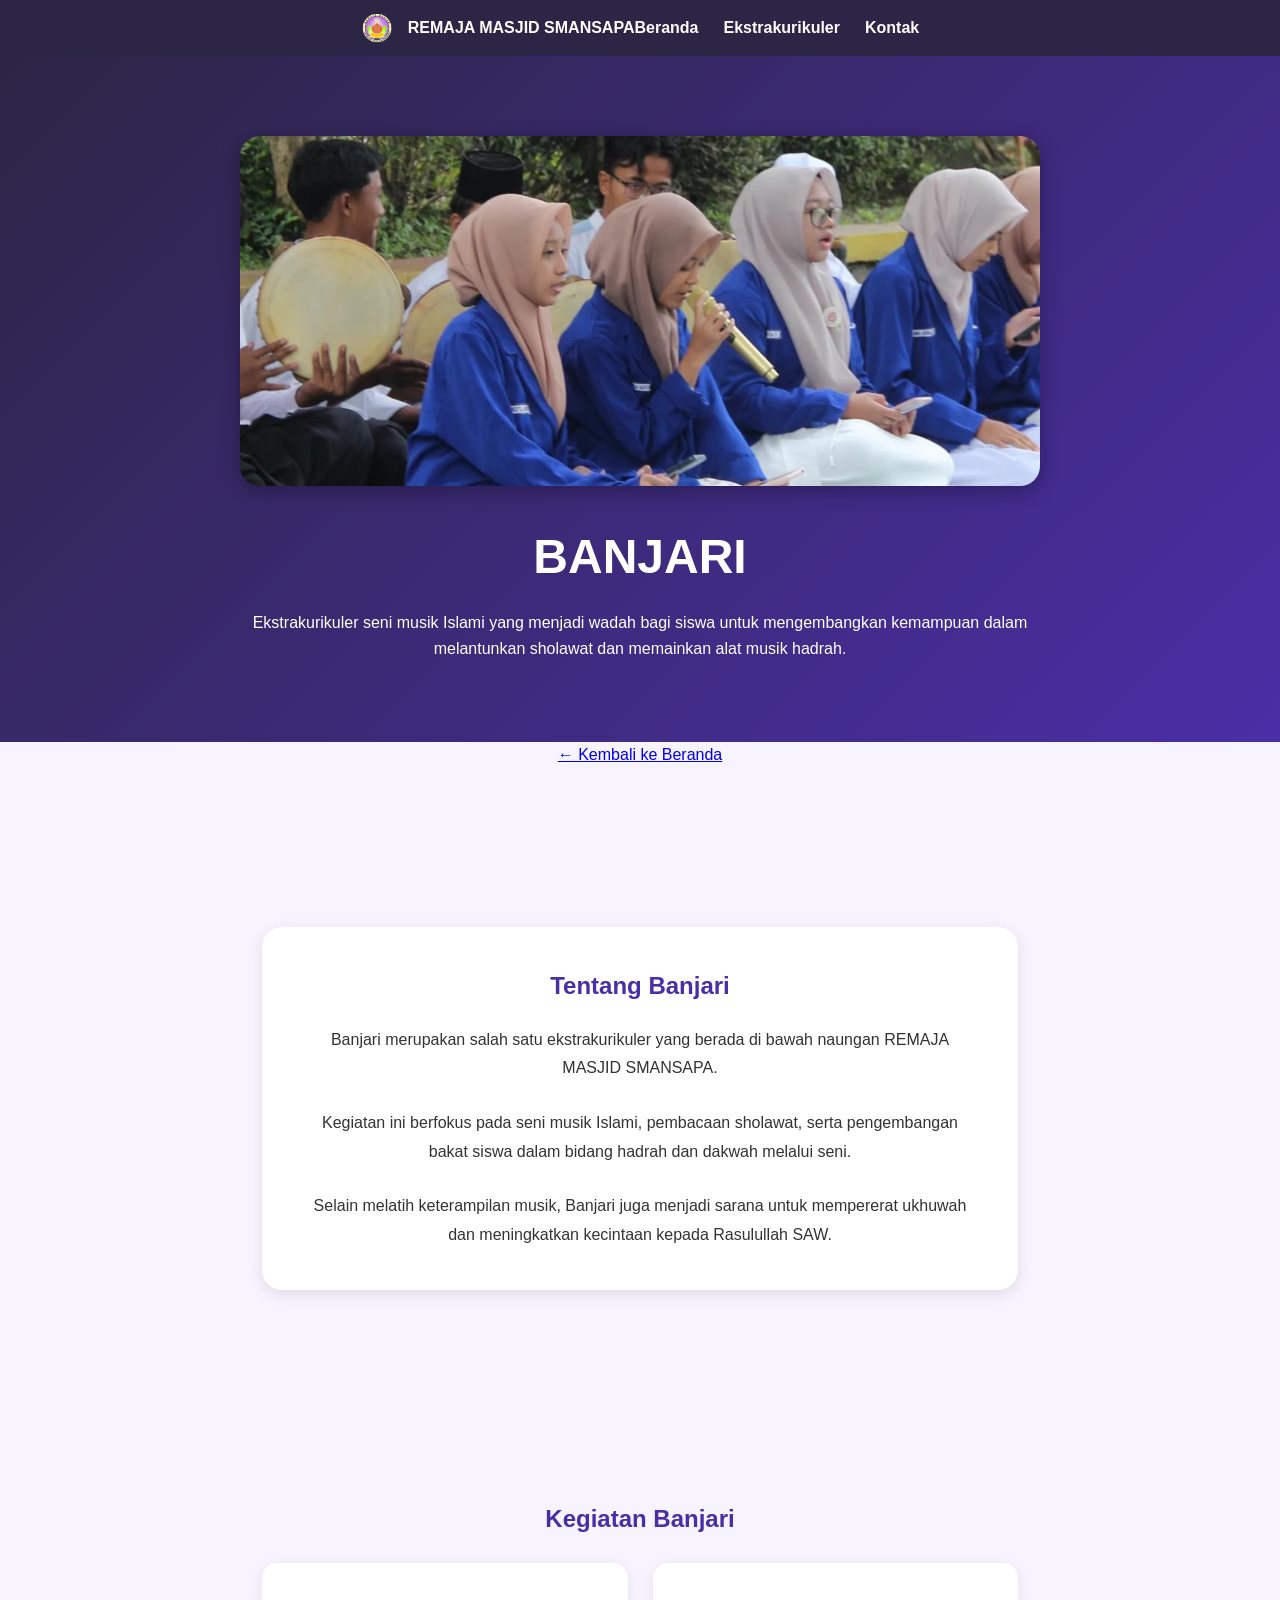
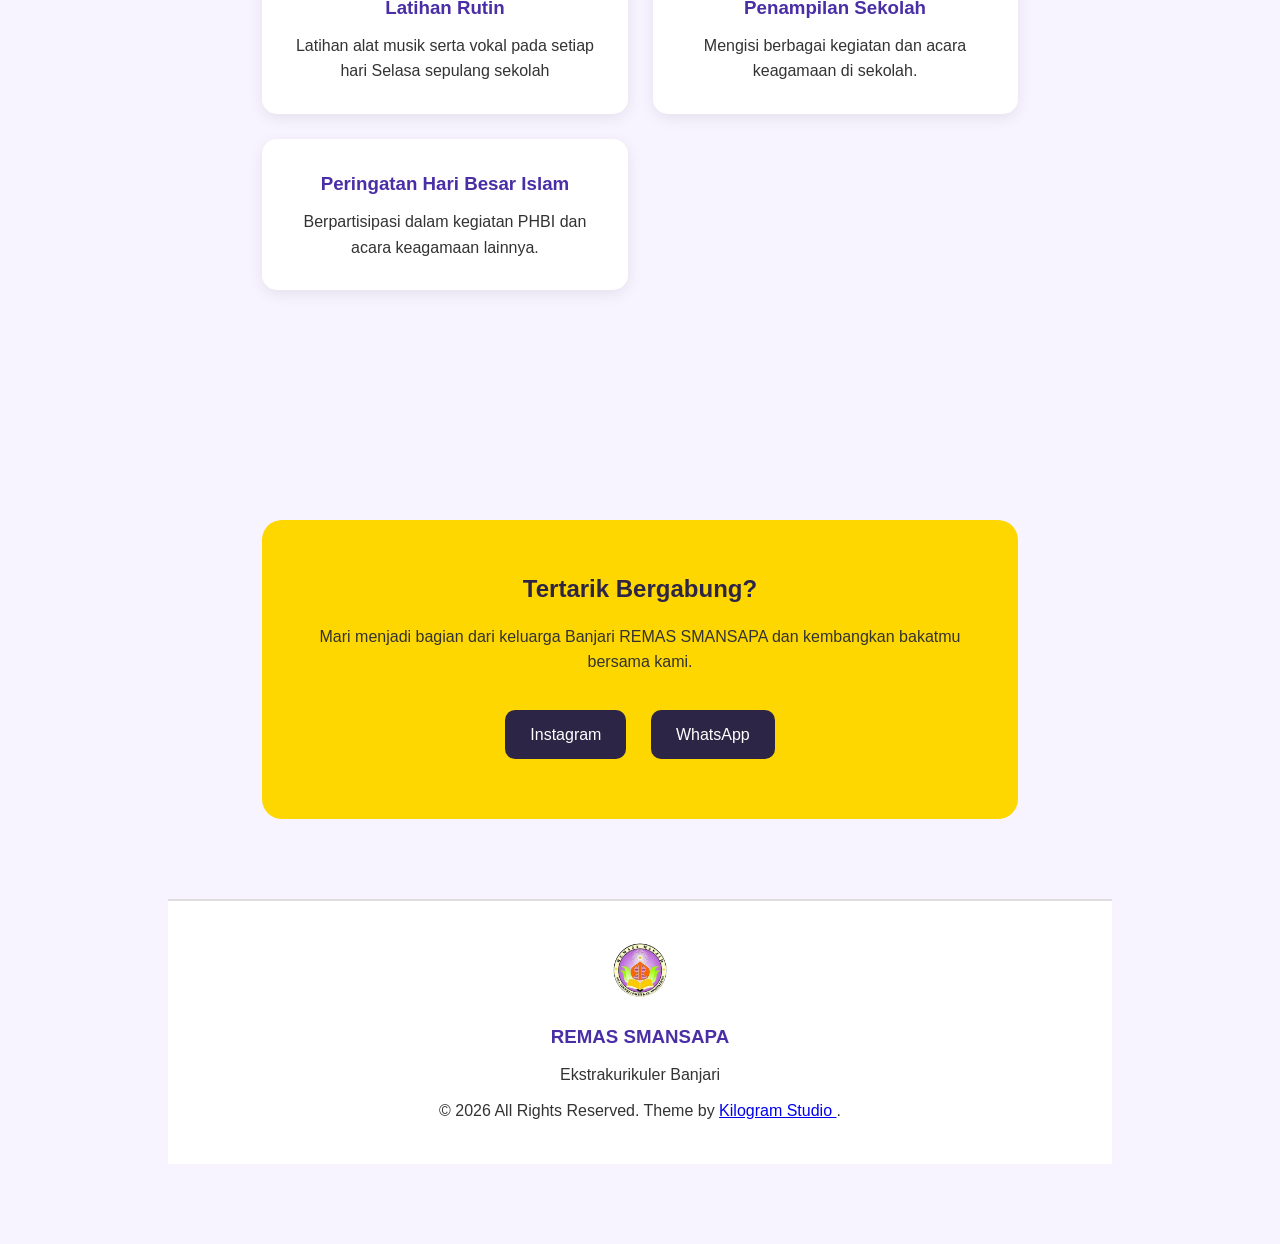
<file: banjari.html>
<!DOCTYPE html>
<html lang="id">

<head>

    <meta charset="UTF-8">

    <meta name="viewport" content="width=device-width, initial-scale=1.0">

    <title>Banjari - REMAS SMANSAPA</title>

    <link rel="icon" type="image/png" href="gambar/LOGO.png">

    <link rel="stylesheet" href="style.css">

    <link rel="stylesheet" href="subject.css">

</head>

<body>

    <!-- =====================
         HEADER
    ====================== -->

    <header>

        <nav>

            <div>

                <img src="gambar/LOGO.png" alt="Logo REMAS">

                <h2>REMAJA MASJID SMANSAPA</h2>

            </div>

            <ul>

                <li><a href="index.html">Beranda</a></li>

                <li><a href="index.html#ekskul">Ekstrakurikuler</a></li>

                <li><a href="index.html#kontak">Kontak</a></li>

            </ul>

        </nav>

    </header>

    <!-- =====================
         HERO
    ====================== -->

    <section class="subject-hero">

        <img src="ban1.jpeg"
            alt="Banjari">

        <h1>BANJARI</h1>

        <p>

            Ekstrakurikuler seni musik Islami yang
            menjadi wadah bagi siswa untuk
            mengembangkan kemampuan dalam
            melantunkan sholawat dan memainkan
            alat musik hadrah.

        </p>

    </section>

    <div class="back-home">
    
        <a href="index.html">
    
            ← Kembali ke Beranda
    
        </a>
    
    </div>
    
    <section class="subject-container">    

    <!-- =====================
         TENTANG
    ====================== -->

    <section class="subject-container">

        <div class="subject-about">

            <h2>Tentang Banjari</h2>

            <p>

                Banjari merupakan salah satu
                ekstrakurikuler yang berada di bawah
                naungan REMAJA MASJID SMANSAPA.

            </p>

            <br>

            <p>

                Kegiatan ini berfokus pada seni
                musik Islami, pembacaan sholawat,
                serta pengembangan bakat siswa
                dalam bidang hadrah dan dakwah
                melalui seni.

            </p>

            <br>

            <p>

                Selain melatih keterampilan musik,
                Banjari juga menjadi sarana untuk
                mempererat ukhuwah dan meningkatkan
                kecintaan kepada Rasulullah SAW.

            </p>

        </div>

    </section>

    <!-- =====================
         KEGIATAN
    ====================== -->

    <section class="subject-container subject-activity">

        <h2>Kegiatan Banjari</h2>

        <div class="activity-grid">

            <div class="activity-card">

                <h3>Latihan Rutin</h3>

                <p>

                    Latihan alat musik serta vokal pada setiap hari Selasa sepulang sekolah

                </p>

            </div>

            <div class="activity-card">

                <h3>Penampilan Sekolah</h3>

                <p>

                    Mengisi berbagai kegiatan dan
                    acara keagamaan di sekolah.

                </p>

            </div>

            <div class="activity-card">

                <h3>Peringatan Hari Besar Islam</h3>

                <p>

                    Berpartisipasi dalam kegiatan
                    PHBI dan acara keagamaan lainnya.

                </p>

            </div>

        </div>

    </section>


    <!-- =====================
         GABUNG
    ====================== -->

    <section class="subject-container">

        <div class="subject-join">

            <h2>Tertarik Bergabung?</h2>

            <p>

                Mari menjadi bagian dari keluarga
                Banjari REMAS SMANSAPA dan
                kembangkan bakatmu bersama kami.

            </p>

            <a href="https://www.instagram.com/remajamasjid_smansapa?igsh=MW0yZW56Z2dkMW5zeQ==">

                Instagram

            </a>

            <a href="https://wa.me/6285951311831">

                WhatsApp

            </a>

        </div>

    </section>

    <!-- =====================
         FOOTER
    ====================== -->

    <footer>

        <img src="gambar/LOGO.png"
            alt="Logo REMAS">

        <h3>REMAS SMANSAPA</h3>

        <p>

            Ekstrakurikuler Banjari

        </p>

        <p>
            © 2026 All Rights Reserved. Theme by
            <a href="https://kilogramstudio616-lgtm.github.io/Website-Daftar/KiloGram4.html">
                Kilogram Studio
            </a>.
        </p>

    </footer>

</body>

</html>
</file>
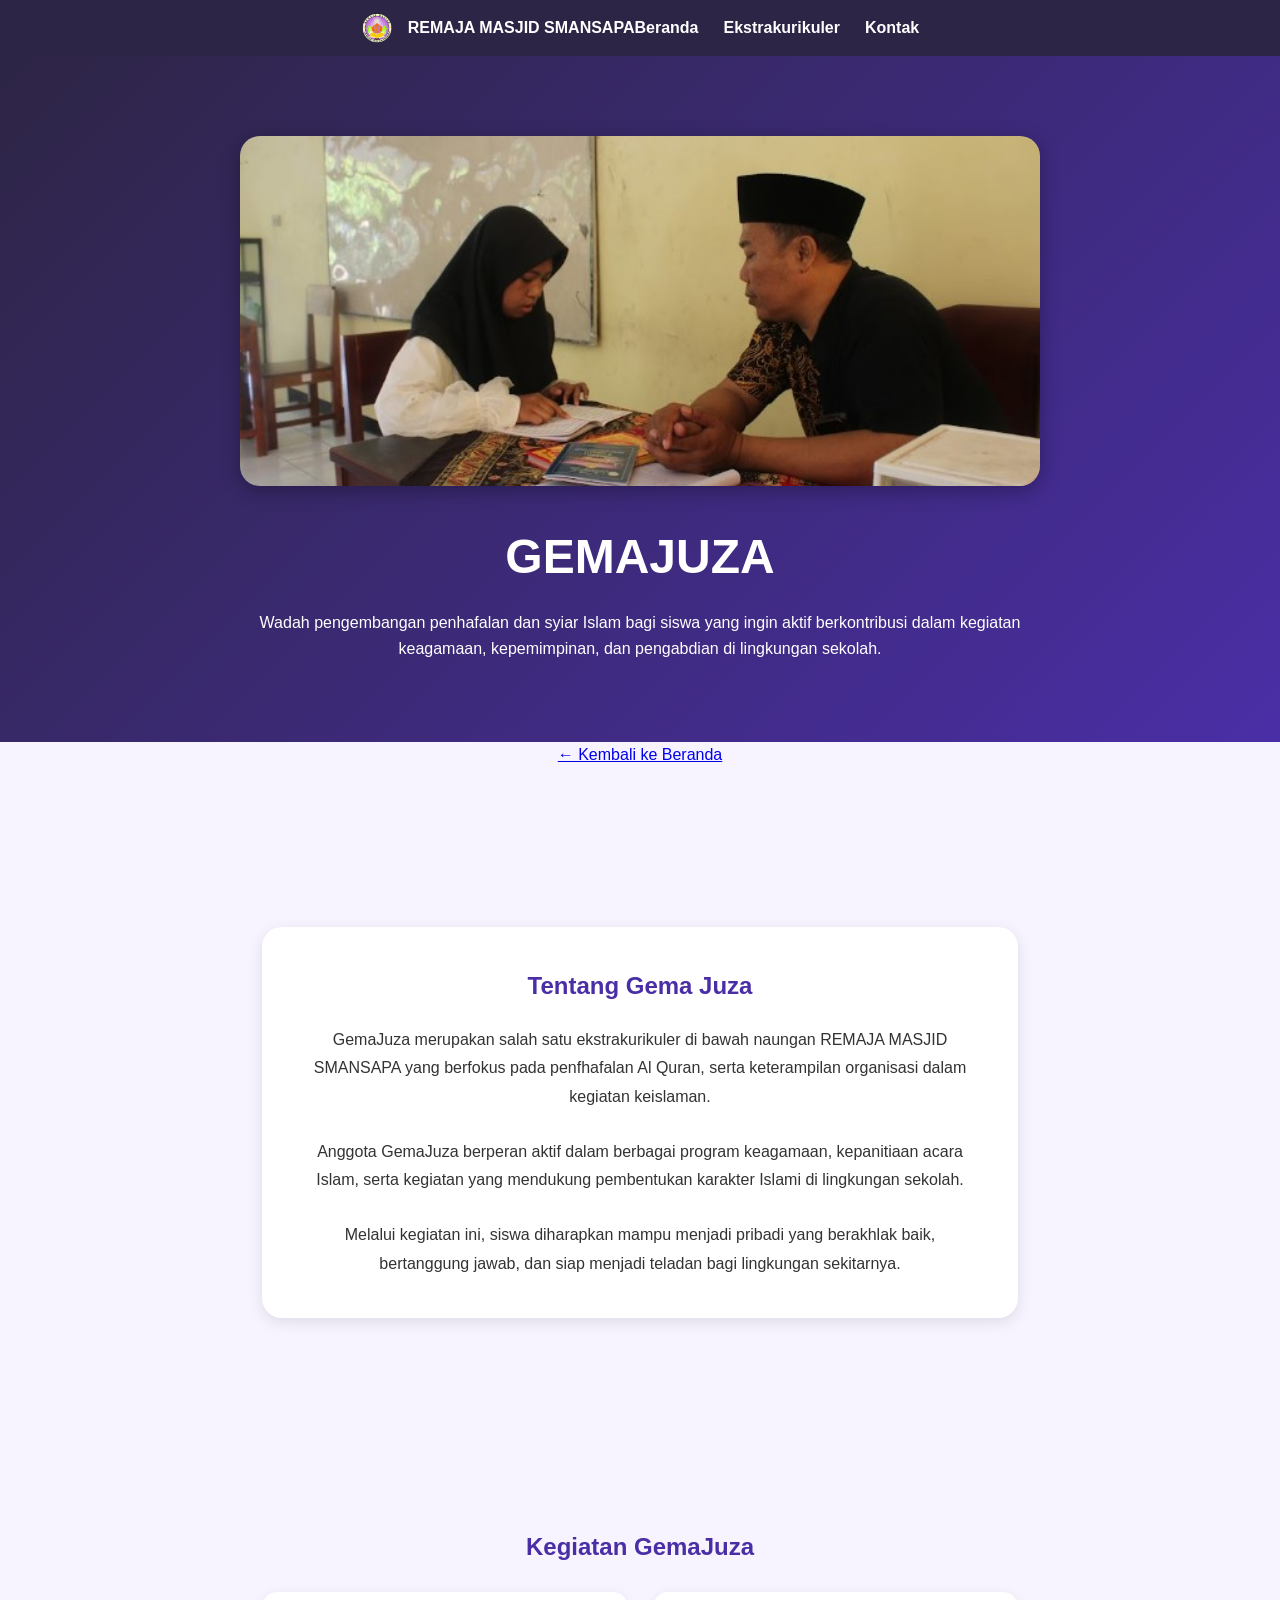
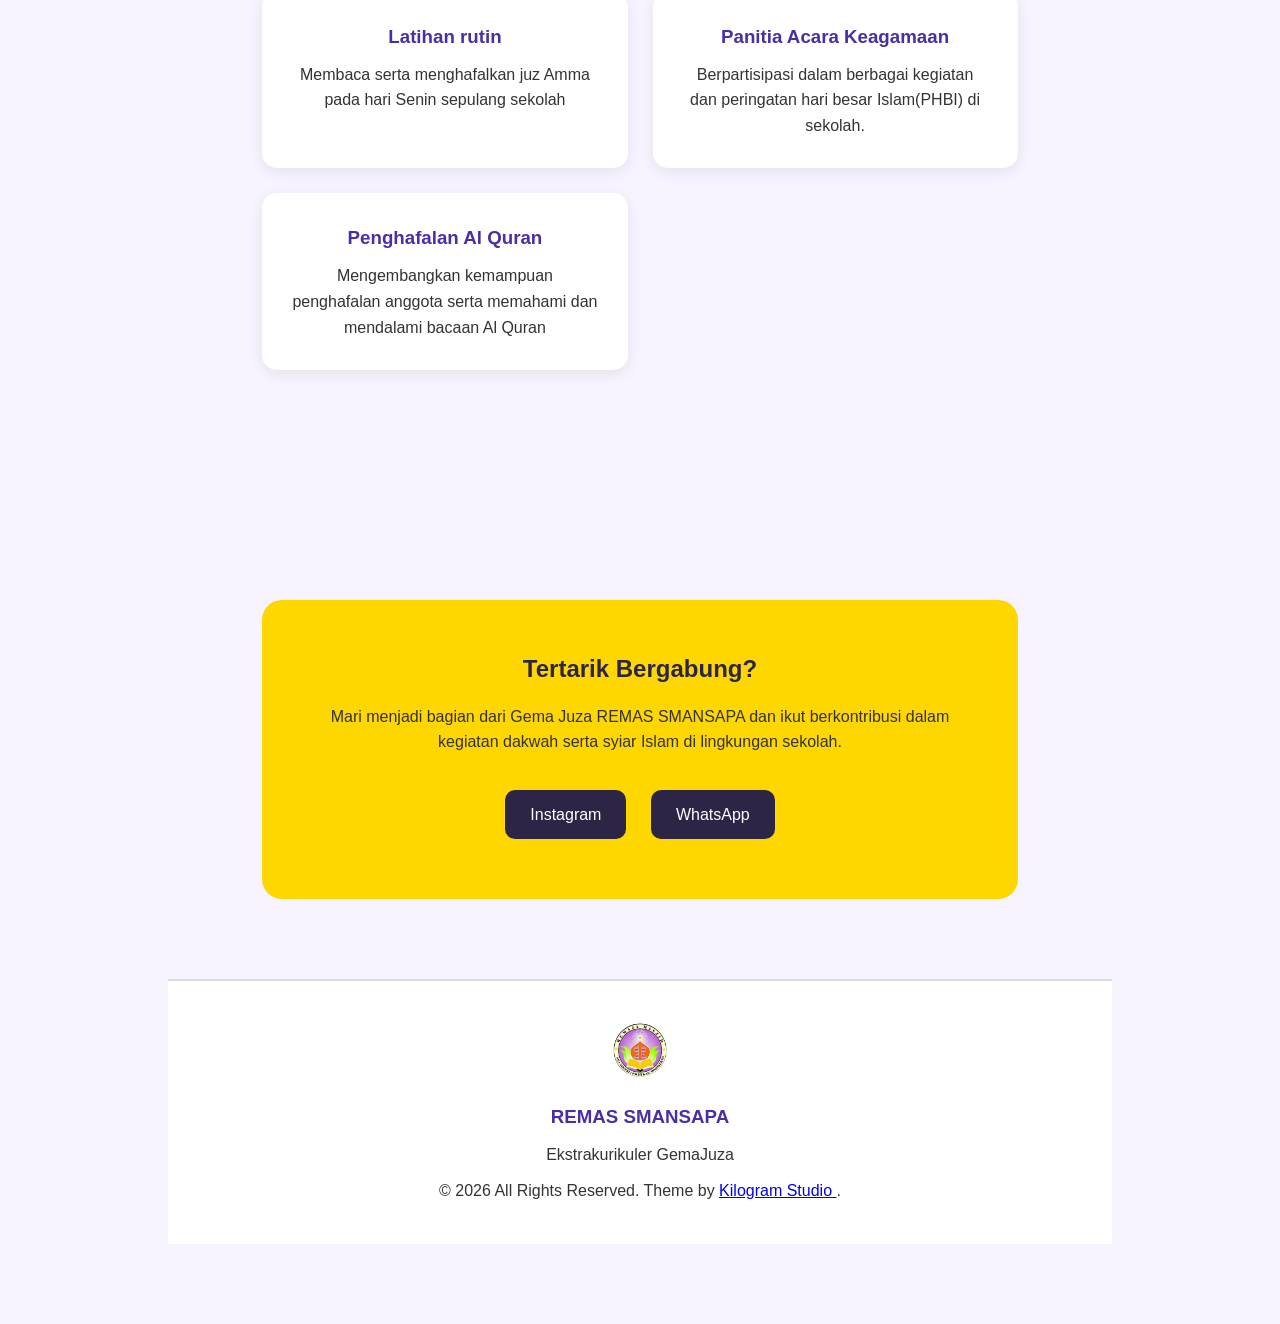
<file: gemajuza.html>
<!DOCTYPE html>
<html lang="id">

<head>

    <meta charset="UTF-8">

    <meta name="viewport" content="width=device-width, initial-scale=1.0">

    <title>GEMAJUZA - REMAJA MASJID SMANSAPA</title>

    <link rel="icon" type="image/png" href="gambar/LOGO.png">

    <link rel="stylesheet" href="style.css">

    <link rel="stylesheet" href="subject.css">

</head>

<body>

    <!-- HEADER -->

    <header>

        <nav>

            <div>

                <img src="gambar/LOGO.png" alt="Logo Remaja Masjid">

                <h2>REMAJA MASJID SMANSAPA</h2>

            </div>

            <ul>

                <li><a href="index.html">Beranda</a></li>

                <li><a href="index.html#ekskul">Ekstrakurikuler</a></li>

                <li><a href="index.html#kontak">Kontak</a></li>

            </ul>

        </nav>

    </header>

    <!-- HERO -->

    <section class="subject-hero">

        <img src="gem1.jpg"
            alt="GemaJuza">

        <h1>GEMAJUZA</h1>

        <p>

            Wadah pengembangan penhafalan dan syiar
            Islam bagi siswa yang ingin aktif
            berkontribusi dalam kegiatan keagamaan,
            kepemimpinan, dan pengabdian di
            lingkungan sekolah.

        </p>

    </section>

    <div class="back-home">

        <a href="index.html">
    
            ← Kembali ke Beranda
    
        </a>

    </div>

<section class="subject-container">

    

    <!-- TENTANG -->

    <section class="subject-container">

        <div class="subject-about">

            <h2>Tentang Gema Juza</h2>

            <p>

                GemaJuza merupakan salah satu
                ekstrakurikuler di bawah naungan
                REMAJA MASJID SMANSAPA yang berfokus pada
                penfhafalan Al Quran, 
                serta keterampilan organisasi dalam
                kegiatan keislaman.

            </p>

            <br>

            <p>

                Anggota GemaJuza berperan aktif
                dalam berbagai program keagamaan,
                kepanitiaan acara Islam, serta
                kegiatan yang mendukung pembentukan
                karakter Islami di lingkungan
                sekolah.

            </p>

            <br>

            <p>

                Melalui kegiatan ini, siswa
                diharapkan mampu menjadi pribadi
                yang berakhlak baik, bertanggung
                jawab, dan siap menjadi teladan
                bagi lingkungan sekitarnya.

            </p>

        </div>

    </section>

    <!-- KEGIATAN -->

    <section class="subject-container subject-activity">

        <h2>Kegiatan GemaJuza</h2>

        <div class="activity-grid">

            <div class="activity-card">

                <h3>Latihan rutin</h3>

                <p>

                  Membaca serta menghafalkan juz Amma pada hari Senin sepulang sekolah 

                </p>

            </div>

            <div class="activity-card">

                <h3>Panitia Acara Keagamaan</h3>

                <p>

                    Berpartisipasi dalam berbagai
                    kegiatan dan peringatan hari
                    besar Islam(PHBI) di sekolah.

                </p>

            </div>

            <div class="activity-card">

                <h3>Penghafalan Al Quran</h3>

                <p>

                    Mengembangkan kemampuan
                    penghafalan anggota serta
                    memahami dan mendalami bacaan
                    Al Quran

                </p>

            </div>

        </div>

    </section>

    <!-- JOIN -->

    <section class="subject-container">

        <div class="subject-join">

            <h2>Tertarik Bergabung?</h2>

            <p>

                Mari menjadi bagian dari Gema Juza
                REMAS SMANSAPA dan ikut berkontribusi
                dalam kegiatan dakwah serta syiar
                Islam di lingkungan sekolah.

            </p>

            <a href="https://www.instagram.com/remajamasjid_smansapa?igsh=MW0yZW56Z2dkMW5zeQ==">

                Instagram

            </a>

            <a href="https://wa.me/6285951311831">

                WhatsApp

            </a>

        </div>

    </section>

    <!-- FOOTER -->

    <footer>

        <img src="gambar/LOGO.png"
            alt="Logo Remaja Masjid">

        <h3>REMAS SMANSAPA</h3>

        <p>

            Ekstrakurikuler GemaJuza

        </p>

        <p>
            © 2026 All Rights Reserved. Theme by
            <a href="https://kilogramstudio616-lgtm.github.io/Website-Daftar/KiloGram4.html">
                Kilogram Studio
            </a>.
        </p>

    </footer>

</body>

</html>
</file>
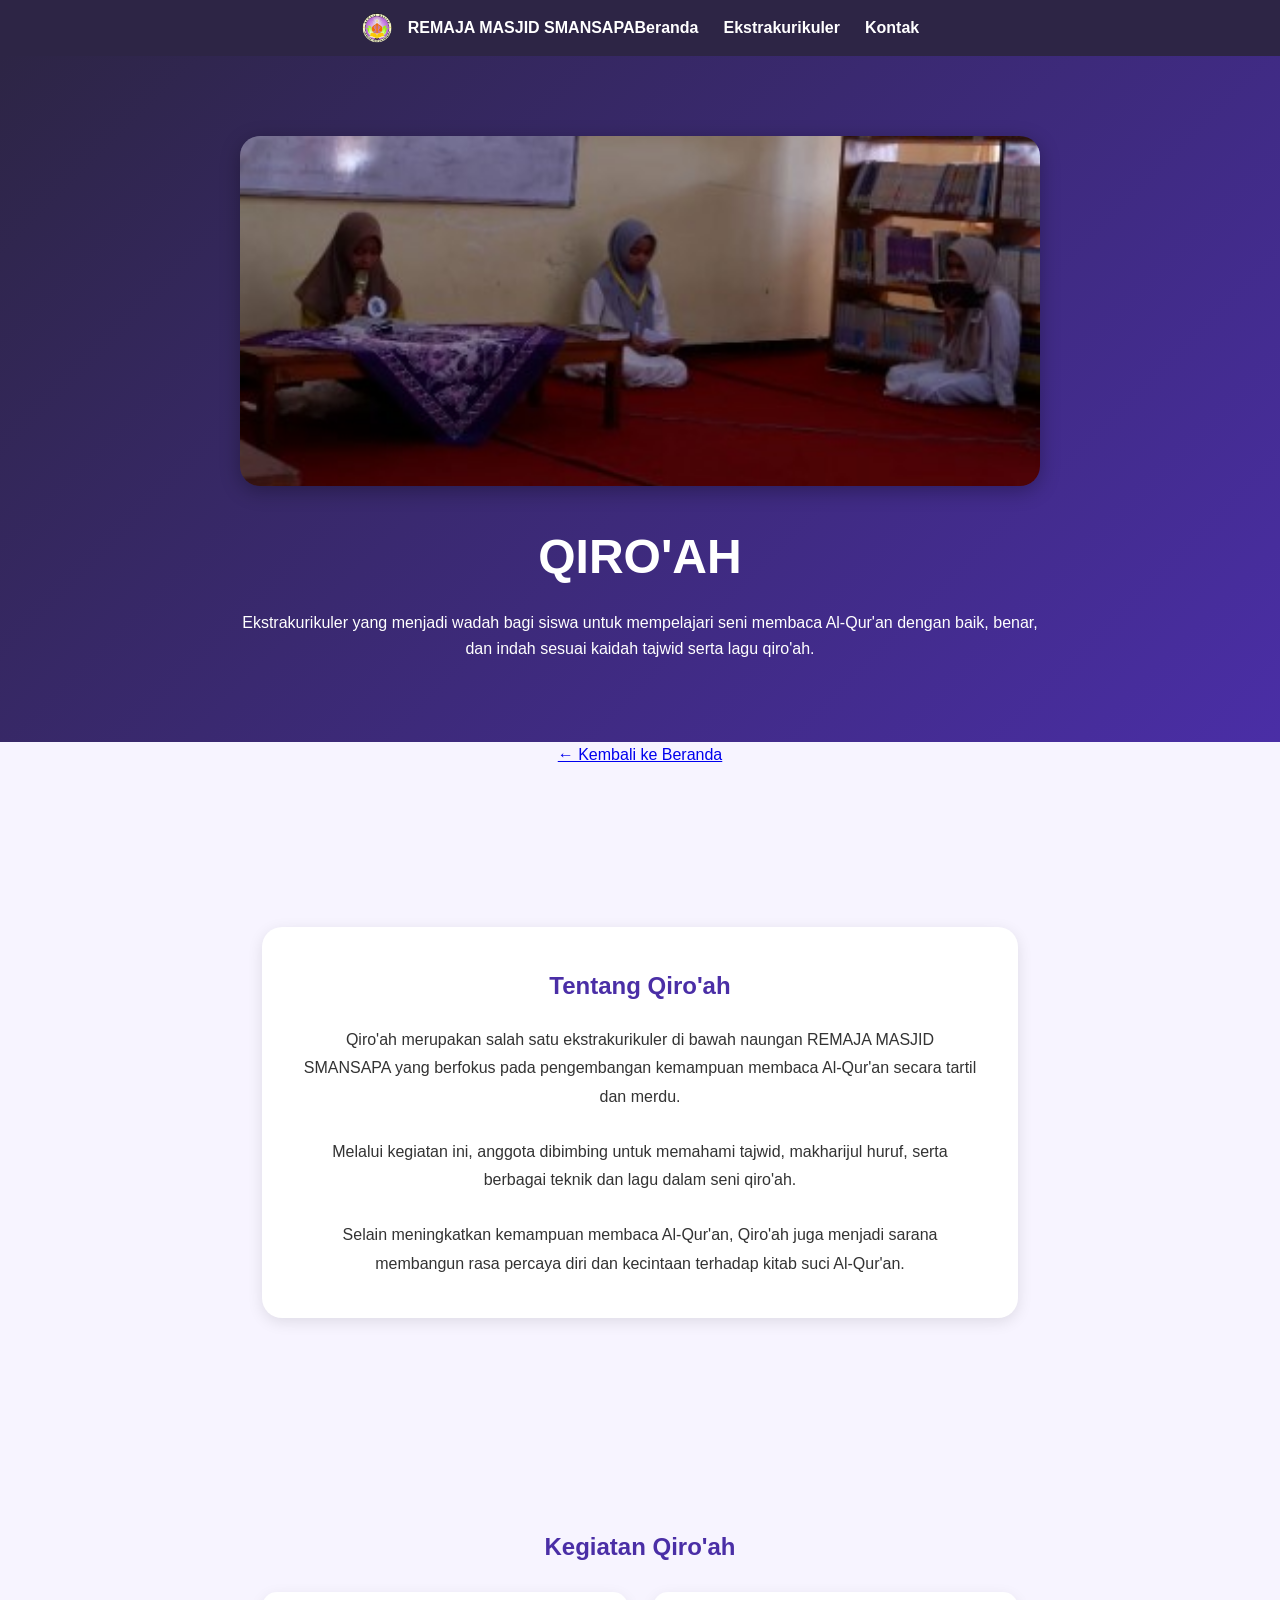
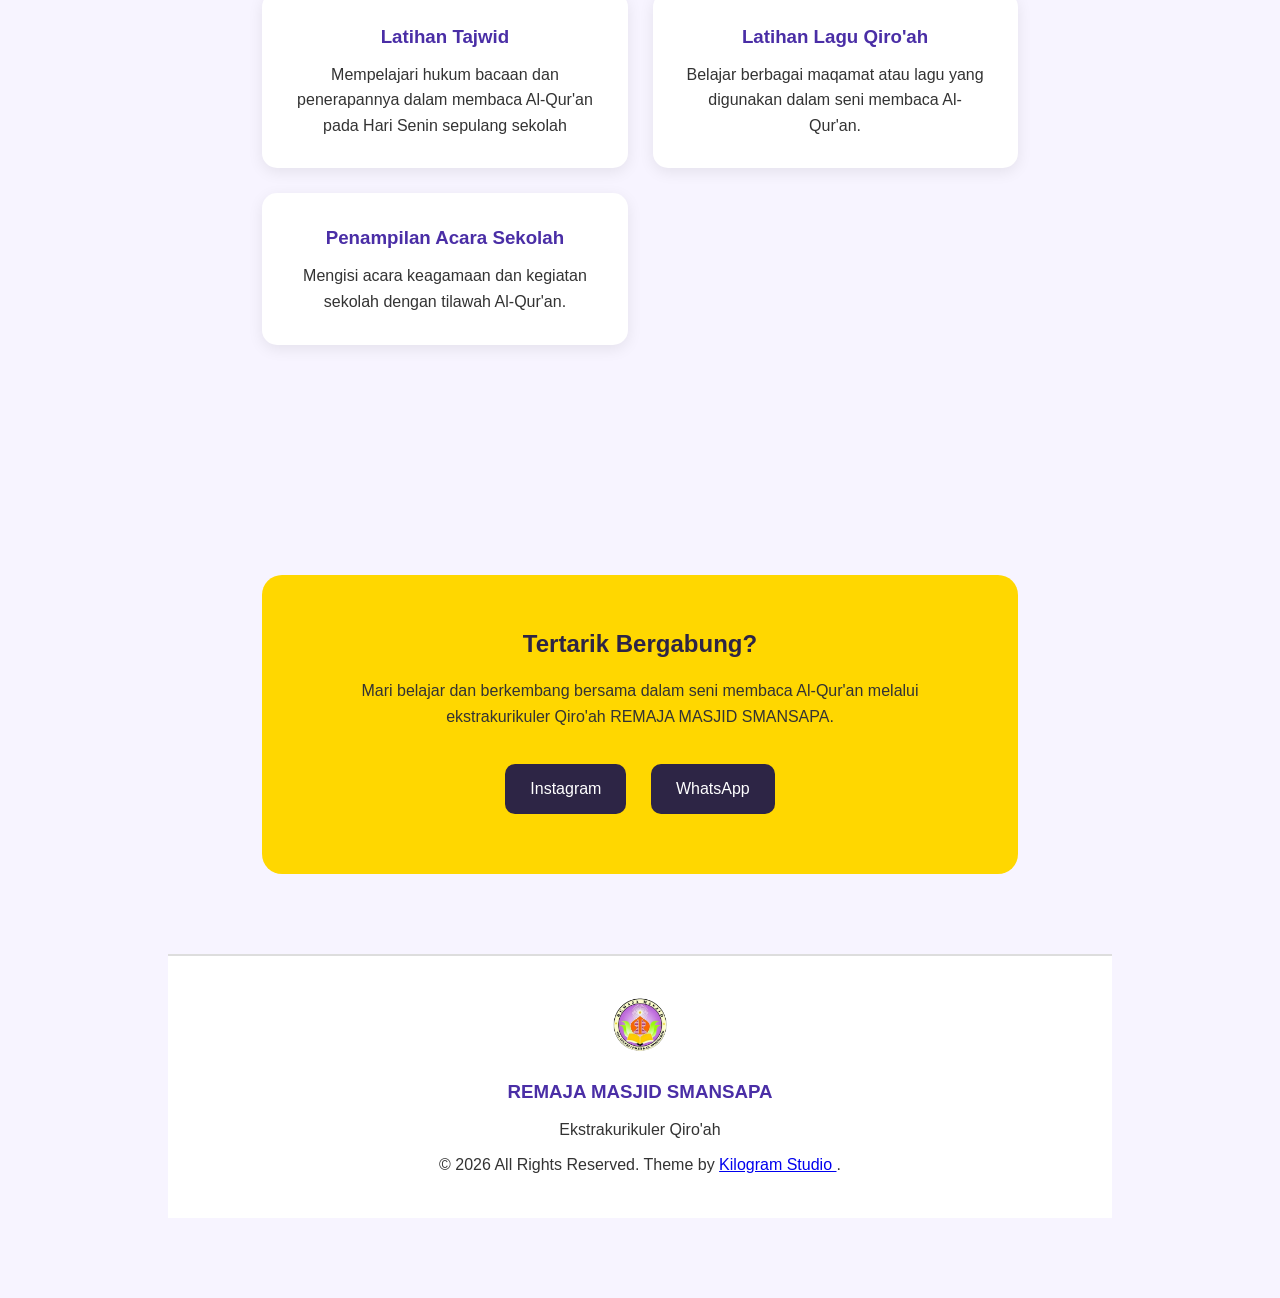
<file: qiroah.html>
<!DOCTYPE html>
<html lang="id">

<head>

    <meta charset="UTF-8">

    <meta name="viewport" content="width=device-width, initial-scale=1.0">

    <title>Qiro'ah - REMAJA MASJID SMANSAPA</title>

    <link rel="stylesheet" href="style.css">

    <link rel="icon" type="image/png" href="gambar/LOGO.png">

    <link rel="stylesheet" href="subject.css">

</head>

<body>

    <!-- HEADER -->

    <header>

        <nav>

            <div>

                <img src="gambar/LOGO.png" alt="Logo REMAJA MASJID">

                <h2>REMAJA MASJID SMANSAPA</h2>

            </div>

            <ul>

                <li><a href="index.html">Beranda</a></li>

                <li><a href="index.html#ekskul">Ekstrakurikuler</a></li>

                <li><a href="index.html#kontak">Kontak</a></li>

            </ul>

        </nav>

    </header>

    <!-- HERO -->

    <section class="subject-hero">

        <img src="qir1.jpg"
            alt="Qiroah">

        <h1>QIRO'AH</h1>

        <p>

            Ekstrakurikuler yang menjadi wadah bagi
            siswa untuk mempelajari seni membaca
            Al-Qur'an dengan baik, benar, dan indah
            sesuai kaidah tajwid serta lagu qiro'ah.

        </p>

    </section>
    
    <div class="back-home">
    
        <a href="index.html">
    
            ← Kembali ke Beranda
    
        </a>
    
    </div>
    
    <section class="subject-container">
    
    <!-- TENTANG -->

    <section class="subject-container">

        <div class="subject-about">

            <h2>Tentang Qiro'ah</h2>

            <p>

                Qiro'ah merupakan salah satu
                ekstrakurikuler di bawah naungan
                REMAJA MASJID SMANSAPA yang berfokus pada
                pengembangan kemampuan membaca
                Al-Qur'an secara tartil dan merdu.

            </p>

            <br>

            <p>

                Melalui kegiatan ini, anggota
                dibimbing untuk memahami tajwid,
                makharijul huruf, serta berbagai
                teknik dan lagu dalam seni qiro'ah.

            </p>

            <br>

            <p>

                Selain meningkatkan kemampuan
                membaca Al-Qur'an, Qiro'ah juga
                menjadi sarana membangun rasa
                percaya diri dan kecintaan terhadap
                kitab suci Al-Qur'an.

            </p>

        </div>

    </section>

    <!-- KEGIATAN -->

    <section class="subject-container subject-activity">

        <h2>Kegiatan Qiro'ah</h2>

        <div class="activity-grid">

            <div class="activity-card">

                <h3>Latihan Tajwid</h3>

                <p>

                    Mempelajari hukum bacaan dan
                    penerapannya dalam membaca
                    Al-Qur'an pada Hari Senin sepulang sekolah 

                </p>

            </div>

            <div class="activity-card">

                <h3>Latihan Lagu Qiro'ah</h3>

                <p>

                    Belajar berbagai maqamat atau
                    lagu yang digunakan dalam seni
                    membaca Al-Qur'an.

                </p>

            </div>

            <div class="activity-card">

                <h3>Penampilan Acara Sekolah</h3>

                <p>

                    Mengisi acara keagamaan dan
                    kegiatan sekolah dengan tilawah
                    Al-Qur'an.

                </p>

            </div>

        </div>

    </section>

    <!-- JOIN -->

    <section class="subject-container">

        <div class="subject-join">

            <h2>Tertarik Bergabung?</h2>

            <p>

                Mari belajar dan berkembang bersama
                dalam seni membaca Al-Qur'an melalui
                ekstrakurikuler Qiro'ah REMAJA MASJID
                SMANSAPA.

            </p>

            <a href="https://www.instagram.com/remajamasjid_smansapa?igsh=MW0yZW56Z2dkMW5zeQ==">

                Instagram

            </a>

            <a href="https://wa.me/6285951311831">

                WhatsApp

            </a>

        </div>

    </section>

    <!-- FOOTER -->

    <footer>

        <img src="gambar/LOGO.png"
            alt="Logo REMAJA MASJID ">

        <h3>REMAJA MASJID SMANSAPA</h3>

        <p>

            Ekstrakurikuler Qiro'ah

        </p>

          <p>
            © 2026 All Rights Reserved. Theme by
            <a href="https://kilogramstudio616-lgtm.github.io/Website-Daftar/KiloGram4.html">
                Kilogram Studio
            </a>.
        </p>
    </footer>

</body>

</html>
</file>
<file: style.css>
*{
    margin: 0;
    padding: 0;
    box-sizing: border-box;
}

body{
    font-family: Arial, Helvetica, sans-serif;
    background: #f7f4ff;
    color: #333;
    line-height: 1.6;

    text-align: center;
    
}


header{
    background: #2d2545;
    padding: 12px 8%;

    position: sticky;
    top: 0;

    transition: all 0.3s ease;
    
    z-index: 1000;
}

header.kecil{
    padding: 4px 4%;

    backdrop-filter: blur(10px);

    box-shadow: 0 2px 10px rgba(0,0,0,0.2);
}

nav{

    position: relative;

    display: flex;

    justify-content: center;

    align-items: center;
}
nav div{
    display: flex;
    align-items: center;
    gap: 15px;
}

nav img{
    width: 32px;
    height: 32px;
    object-fit: cover;
    transition: all 0.3s ease;
}

header.kecil nav img{
    width: 25px;
    height: 25px;
}

nav h2{
    color: white;
    font-size: 1rem;
}

nav ul{
    display: flex;
    list-style: none;
    gap: 25px;
}

nav a{
    color: white;
    text-decoration: none;
    font-weight: bold;
    transition: 0.3s;
}

nav a:hover{
    color: #ffd700;
}



#hero{

    background:
    linear-gradient(
        rgba(0,0,0,0.5),
        rgba(0,0,0,0.5)
    ),
    url("gambar/masjid1.jpeg");

    background-size: cover;

    background-position: center;

    background-repeat: no-repeat;

    color: white;

    text-align: center;

    padding: 150px 10%;

}

#hero a{
    display: inline-block;
    margin: 15px 10px;
    padding: 12px 25px;
    background: #ffd700;
    color: black;
    text-decoration: none;
    border-radius: 8px;
    font-weight: bold;
}

#hero a:hover{
    background: #f5c400;
}


section{
    padding: 80px 10%;
}

section h2{
    text-align: center;
    color: #4a2ea6;
    margin-bottom: 30px;
}



#ekskul{
    display: flex;
    flex-wrap: wrap;
    justify-content: center;
    gap: 30px;
}

.ekskul-card{
    text-decoration: none;
    color: inherit;
}

#ekskul h2{
    width: 100%;
}

#ekskul div{
    width: 300px;
    background: white;
    padding: 25px;
    border-radius: 15px;
    text-align: center;
    box-shadow: 0 4px 12px rgba(0,0,0,0.1);
    transition: 0.3s;
    cursor: pointer;
}

#ekskul div:hover{
    transform: translateY(-8px);
}

#ekskul img{
    width: 100%;
    border-radius: 10px;
    margin-bottom: 15px;
}

#ekskul h3{
    color: #4a2ea6;
    margin-bottom: 10px;
}


#kegiatan div{
    background: white;
    padding: 20px;
    margin: 20px 0;
    border-left: 5px solid #ffd700;
    border-radius: 10px;
}

#kegiatan img{
    width: 100%;
    max-width: 300px;
    height: 200px;
    object-fit: cover;
    border-radius: 10px;
    margin-bottom: 15px;
}

#galeri{
    text-align: center;
}

#galeri img{
    width: 250px;
    height: 180px;
    object-fit: cover;
    margin: 10px;
    border-radius: 12px;
}



#faq h3{
    color: #4a2ea6;
    margin-top: 25px;
}



#kontak{
    text-align: center;
}

#kontak a{
    display: inline-block;
    padding: 12px 20px;
    margin: 10px;
    background: #4a2ea6;
    color: white;
    text-decoration: none;
    border-radius: 8px;
}

#kontak a:hover{
    background: #5d3bd1;
}



footer{
    background: white;
    text-align: center;
    padding: 40px 20px;
    border-top: 2px solid #ddd;
}

footer img{
    width: 80px;
    margin-bottom: 15px;
}

footer h3{
    color: #4a2ea6;
}

footer p{
    margin-top: 10px;
}



@media (max-width: 768px){

    nav{
        flex-direction: column;
        gap: 20px;
    }

    nav ul{
        flex-wrap: wrap;
        justify-content: center;
    }

    #hero h1{
        font-size: 2rem;
    }

    #ekskul div{
        width: 100%;
    }

    #galeri img{
        width: 100%;
        height: auto;
    }

    .stat-card{

    width: 100%;
}
    

}

.hidden{
    opacity: 0;

    transform: translateY(100px);

    transition:
    opacity 0.8s ease,
    transform 0.8s ease;
}

.show{
    opacity: 1;

    transform: translateY(0);
}


.logo-area{
    display: flex;
    align-items: center;
    gap: 15px;
}

#menu-btn{
    position: absolute;
    left: 0;

    background: none;
    border: none;

    color: white;

    font-size: 22px;

    cursor: pointer;
}


/* Sidebar */

#sidebar{

    position: fixed;

    top: 45px;

    left: -220px;

    width: 200px;

    background: #2d2545;

    border-radius: 0 12px 12px 0;

    padding: 10px 0;

    transition: 0.3s;

    z-index: 2000;
}

#sidebar.active{

    left:0;
}

#sidebar a{

    display:block;

    padding:12px 20px;

    color:white;

    text-decoration:none;

    text-align:left;

    font-size:15px;

    transition:0.3s;
}

#sidebar a:hover{

    background:#4a2ea6;
}


/* Overlay */

#overlay{

    position:fixed;

    top:0;

    left:0;

    width:100%;

    height:100%;

    background:rgba(0,0,0,0.08);

    opacity:0;

    visibility:hidden;

    transition:0.3s;

    z-index:1500;
}

#overlay.active{

    opacity:1;

    visibility:visible;
}

/* =====================
   PENGURUS INTI
===================== */

#pengurus{

    background: #ffffff;
}

.pengurus-subtitle{

    margin-bottom: 40px;

    color: #666;
}

.pengurus-container{

    display: flex;

    flex-wrap: wrap;

    justify-content: center;

    gap: 30px;
}

.pengurus-card{

    background: white;

    width: 350px;

    padding: 25px;

    border-radius: 15px;

    box-shadow: 0 4px 12px rgba(0,0,0,0.1);

    transition: 0.3s;
}

.pengurus-card:hover{

    transform: translateY(-8px);
}

.pengurus-card h3{

    color: #4a2ea6;

    margin-bottom: 20px;
}

.pengurus-pair{

    display: flex;

    justify-content: center;

    gap: 25px;
}

.anggota{

    text-align: center;
}

.anggota img{

    width: 100px;

    height: 100px;

    object-fit: cover;

    border-radius: 50%;

    border: 3px solid #ffd700;

    margin-bottom: 10px;
}

.anggota h4{

    font-size: 1rem;

    color: #333;

    margin-bottom: 5px;
}

.anggota p{

    color: #777;

    font-size: 0.9rem;
}

/* =====================
   DIVISI REMAS
===================== */

#divisi{

    background: #f7f4ff;
}

.divisi-subtitle{

    color: #666;

    margin-bottom: 40px;
}

.divisi-container{

    display: flex;

    flex-wrap: wrap;

    justify-content: center;

    gap: 30px;
}

.divisi-card{

    width: 320px;

    background: white;

    border-radius: 15px;

    overflow: hidden;

    box-shadow: 0 4px 12px rgba(0,0,0,0.1);

    transition: 0.3s;
}

.divisi-card:hover{

    transform: translateY(-8px);
}

.divisi-card img{

    width: 100%;

    height: auto;
}

.divisi-card h3{

    padding: 15px;

    color: #4a2ea6;
}

/* =====================
   REMAS DALAM ANGKA
===================== */

#statistik{

    background: white;
}

.statistik-container{

    display: flex;

    flex-wrap: wrap;

    justify-content: center;

    gap: 30px;

    margin-top: 30px;
}

.stat-card{

    width: 220px;

    background: white;

    padding: 30px 20px;

    border-radius: 15px;

    box-shadow: 0 4px 12px rgba(0,0,0,0.1);

    transition: 0.3s;
}

.stat-card:hover{

    transform: translateY(-8px);
}

.stat-number{

    font-size: 3rem;

    font-weight: bold;

    color: #4a2ea6;

    line-height: 1;
}

.stat-label{

    margin-top: 15px;

    color: #666;

    font-size: 1rem;
}

/* ===========================
   Scroll Indicator
=========================== */

.scroll-indicator{
    margin-top: 50px;
    display: flex;
    flex-direction: column;
    align-items: center;

    color: rgba(255,255,255,.75);

    font-size: 13px;
    font-weight: 500;

    animation: fadeIn 2s ease;
}

.scroll-indicator span{
    margin-bottom: 4px;
    letter-spacing: .5px;
}

.scroll-indicator .arrow{
    font-size: 28px;
    animation: bounce 2s infinite;
}

@keyframes bounce{

    0%,100%{
        transform: translateY(0);
        opacity:.7;
    }

    50%{
        transform: translateY(10px);
        opacity:1;
    }

}

@keyframes fadeIn{

    from{
        opacity:0;
    }

    to{
        opacity:1;
    }

}

/* ===========================
   Info Ekstrakurikuler
=========================== */

.ekskul-info{

    width:100%;

    margin-bottom:25px;

    color:#666;

    font-size:14px;

    font-style:italic;

    text-align:center;
}


/* ===========================
   Link Detail Card
=========================== */

.lihat-detail{

    display:inline-block;

    margin-top:18px;

    color:#4a2ea6;

    font-size:14px;

    font-weight:bold;

    transition:.3s;
}

.ekskul-card:hover .lihat-detail{

    color:#ffd700;

    transform:translateX(6px);
}
</file>
<file: subject.css>
/* =========================
   HERO SUBJECT
========================= */

.subject-hero{
    background: linear-gradient(
        135deg,
        #2d2545,
        #4a2ea6
    );

    color: white;

    text-align: center;

    padding: 80px 10%;
}

.subject-hero img{
    width: 100%;
    max-width: 800px;

    height: 350px;

    object-fit: cover;

    border-radius: 20px;

    margin-bottom: 25px;

    box-shadow: 0 5px 20px rgba(0,0,0,0.3);
}

.subject-hero h1{
    font-size: 3rem;
    margin-bottom: 15px;
}

.subject-hero p{
    max-width: 800px;
    margin: auto;
}

/* =========================
   CONTAINER UMUM
========================= */

.subject-container{
    max-width: 1200px;
    margin: auto;
    padding: 80px 10%;
}

/* =========================
   ABOUT
========================= */

.subject-about{
    background: white;

    padding: 40px;

    border-radius: 20px;

    box-shadow: 0 4px 15px rgba(0,0,0,0.1);
}

.subject-about h2{
    color: #4a2ea6;
    margin-bottom: 20px;
}

.subject-about p{
    line-height: 1.8;
}

/* =========================
   KEGIATAN
========================= */

.subject-activity{
    margin-top: 50px;
}

.subject-activity h2{
    color: #4a2ea6;
    margin-bottom: 25px;
}

.activity-grid{
    display: grid;

    grid-template-columns:
    repeat(auto-fit,minmax(250px,1fr));

    gap: 25px;
}

.activity-card{
    background: white;

    padding: 30px;

    border-radius: 15px;

    text-align: center;

    box-shadow: 0 4px 15px rgba(0,0,0,0.08);

    transition: 0.3s;
}

.activity-card:hover{
    transform: translateY(-8px);
}

.activity-card h3{
    color: #4a2ea6;
    margin-bottom: 10px;
}

/* =========================
   GALERI
========================= */

.subject-gallery{
    margin-top: 60px;
}

.subject-gallery h2{
    color: #4a2ea6;
    margin-bottom: 25px;
}

.gallery-grid{
    display: grid;

    grid-template-columns:
    repeat(auto-fit,minmax(280px,1fr));

    gap: 20px;
}

.gallery-grid img{
    width: 100%;

    height: 250px;

    object-fit: cover;

    border-radius: 15px;

    transition: 0.3s;
}

.gallery-grid img:hover{
    transform: scale(1.05);
}

/* =========================
   PRESTASI
========================= */

.subject-achievement{
    margin-top: 60px;
}

.subject-achievement h2{
    color: #4a2ea6;
    margin-bottom: 25px;
}

.achievement-card{
    background: white;

    padding: 25px;

    margin-bottom: 20px;

    border-left: 5px solid #ffd700;

    border-radius: 12px;

    box-shadow: 0 3px 10px rgba(0,0,0,0.08);
}

/* =========================
   JOIN SECTION
========================= */

.subject-join{
    background: #ffd700;

    margin-top: 70px;

    padding: 50px;

    border-radius: 20px;

    text-align: center;
}

.subject-join h2{
    color: #2d2545;
    margin-bottom: 15px;
}

.subject-join p{
    margin-bottom: 25px;
}

.subject-join a{
    display: inline-block;

    background: #2d2545;

    color: white;

    text-decoration: none;

    padding: 12px 25px;

    margin: 10px;

    border-radius: 10px;

    transition: 0.3s;
}

.subject-join a:hover{
    background: #4a2ea6;
}

/* =========================
   MOBILE
========================= */

@media (max-width:768px){

    .subject-hero{
        padding: 60px 5%;
    }

   .back-home{
    text-align: center;
    margin: 30px 0;
}

.back-home a{
    display: inline-block;

    background: #4a2ea6;

    color: white;

    text-decoration: none;

    padding: 12px 25px;

    border-radius: 10px;

    transition: 0.3s;
}

.back-home a:hover{
    background: #2d2545;

    transform: translateY(-3px);
}

    .subject-hero img{
        height: 220px;
    }

    .subject-hero h1{
        font-size: 2rem;
    }

    .subject-container{
        padding: 50px 5%;
    }

    .subject-about{
        padding: 25px;
    }

    .subject-join{
        padding: 30px 20px;
    }

    .subject-join a{
        display: block;
        width: 100%;
        margin: 10px 0;
    }

}


footer{
    background: white;
    text-align: center;
    padding: 40px 20px;
    border-top: 2px solid #ddd;
}

footer img{
    width: 80px;
    margin-bottom: 15px;
}

footer h3{
    color: #4a2ea6;
}

footer p{
    margin-top: 10px;
}
</file>
